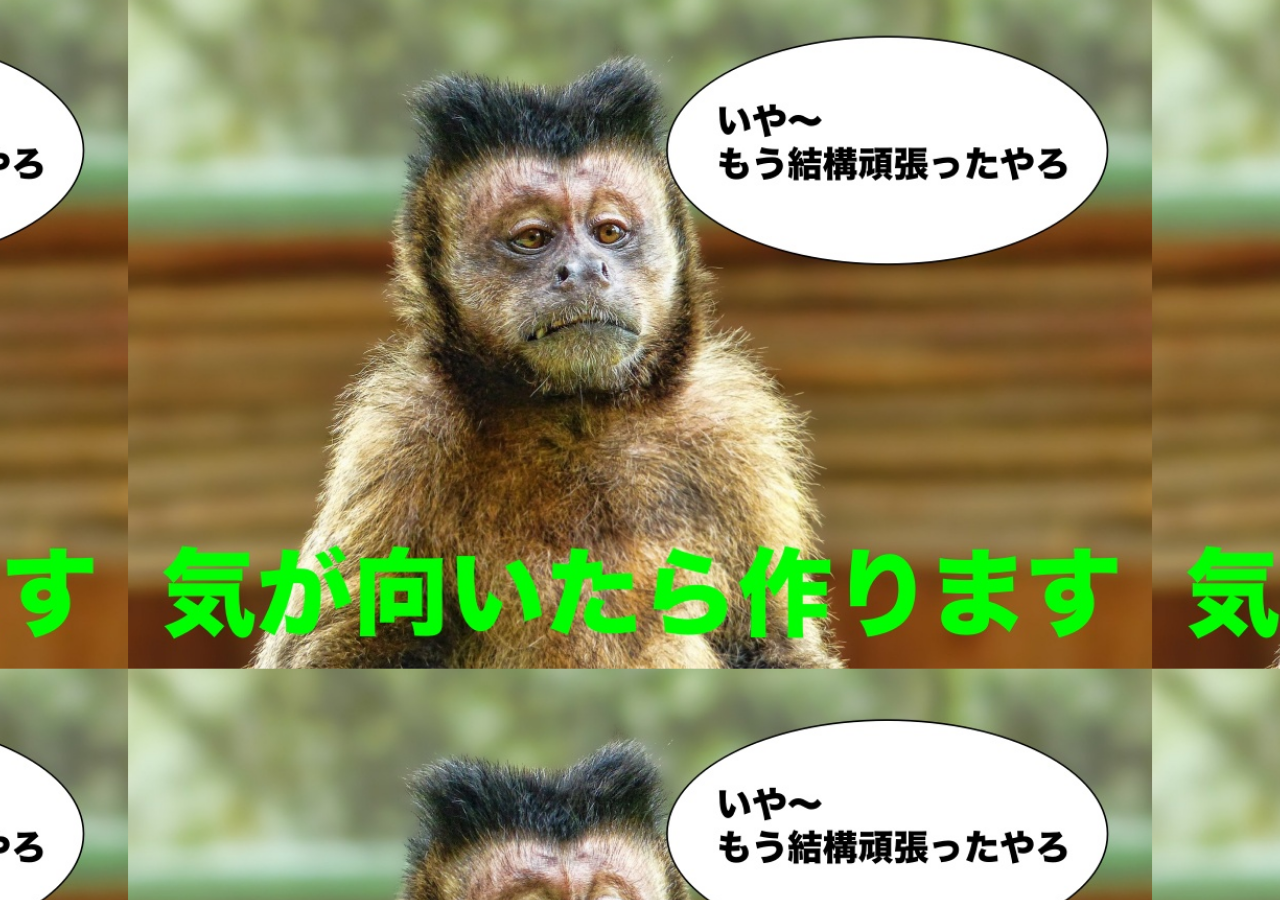
<file: not-created/not-created.html>
<!DOCTYPE html>
<html lang="ja">

<head>
  <meta charset="UTF-8">
  <title>まだできてないんや</title>
  <link rel="stylesheet" href="./css/reset.css">
  <link rel="stylesheet" href="./css/style.css">
</head>
<body class="body">
</body>

</html>
</file>
<file: not-created/css/style.css>
@@charset "UTF-8";

.html{
  font-size: 62.5%;
}

body{
  width: 980px;
  height: 654px;
  background-image: url("../images/bg.jpg");

  /*background-color: red;*/
  background-size:80% auto;
  background-position: center;
}
</file>
